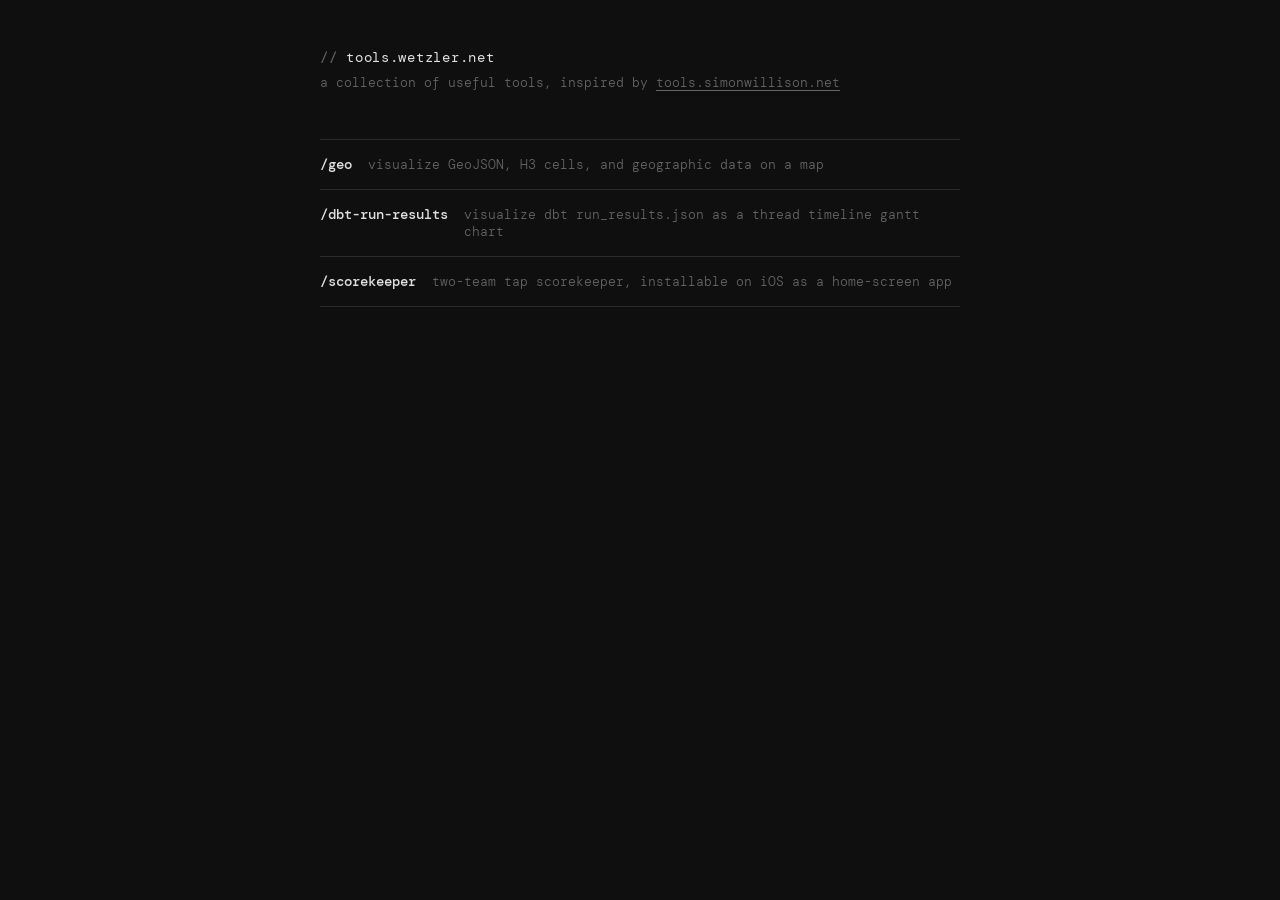
<file: index.html>
<!DOCTYPE html>
<html lang="en">
<head>
  <meta charset="UTF-8">
  <meta name="viewport" content="width=device-width, initial-scale=1.0">
  <title>tools.wetzler.net</title>
  <link rel="stylesheet" href="/common.css">
  <style>
    body {
      min-height: 100vh;
      display: flex;
      flex-direction: column;
      padding: 48px 24px;
    }

    header {
      max-width: 640px;
      margin: 0 auto 48px;
      width: 100%;
    }

    main {
      max-width: 640px;
      margin: 0 auto;
      width: 100%;
      flex: 1;
    }

    .tool-list {
      list-style: none;
      border-top: 1px solid var(--border);
    }

    .tool-list li {
      border-bottom: 1px solid var(--border);
    }

    .tool-list a {
      display: flex;
      align-items: baseline;
      gap: 16px;
      padding: 16px 0;
      text-decoration: none;
      color: var(--text);
      transition: color 0.15s;
    }

    .tool-list a:hover {
      color: var(--accent);
    }

    .tool-list a:hover .tool-path {
      color: var(--accent);
    }

    .tool-path {
      font-size: 0.85rem;
      font-weight: 500;
      color: var(--text);
      white-space: nowrap;
      transition: color 0.15s;
    }

    .tool-desc {
      font-size: 0.8rem;
      color: var(--muted);
      font-weight: 300;
    }

    footer {
      max-width: 640px;
      margin: 48px auto 0;
      width: 100%;
      font-size: 0.75rem;
      color: var(--muted);
    }
  </style>
</head>
<body>
  <header>
    <h1>// <span>tools.wetzler.net</span></h1>
    <p class="subtitle">a collection of useful tools, inspired by <a href="https://tools.simonwillison.net/">tools.simonwillison.net</a></p>
  </header>

  <main>
    <ul class="tool-list">
      <li>
        <a href="/geo/">
          <span class="tool-path">/geo</span>
          <span class="tool-desc">visualize GeoJSON, H3 cells, and geographic data on a map</span>
        </a>
      </li>
      <li>
        <a href="/dbt-run-results/">
          <span class="tool-path">/dbt-run-results</span>
          <span class="tool-desc">visualize dbt run_results.json as a thread timeline gantt chart</span>
        </a>
      </li>
      <li>
        <a href="/scorekeeper/">
          <span class="tool-path">/scorekeeper</span>
          <span class="tool-desc">two-team tap scorekeeper, installable on iOS as a home-screen app</span>
        </a>
      </li>
    </ul>
  </main>

</body>
</html>
</file>
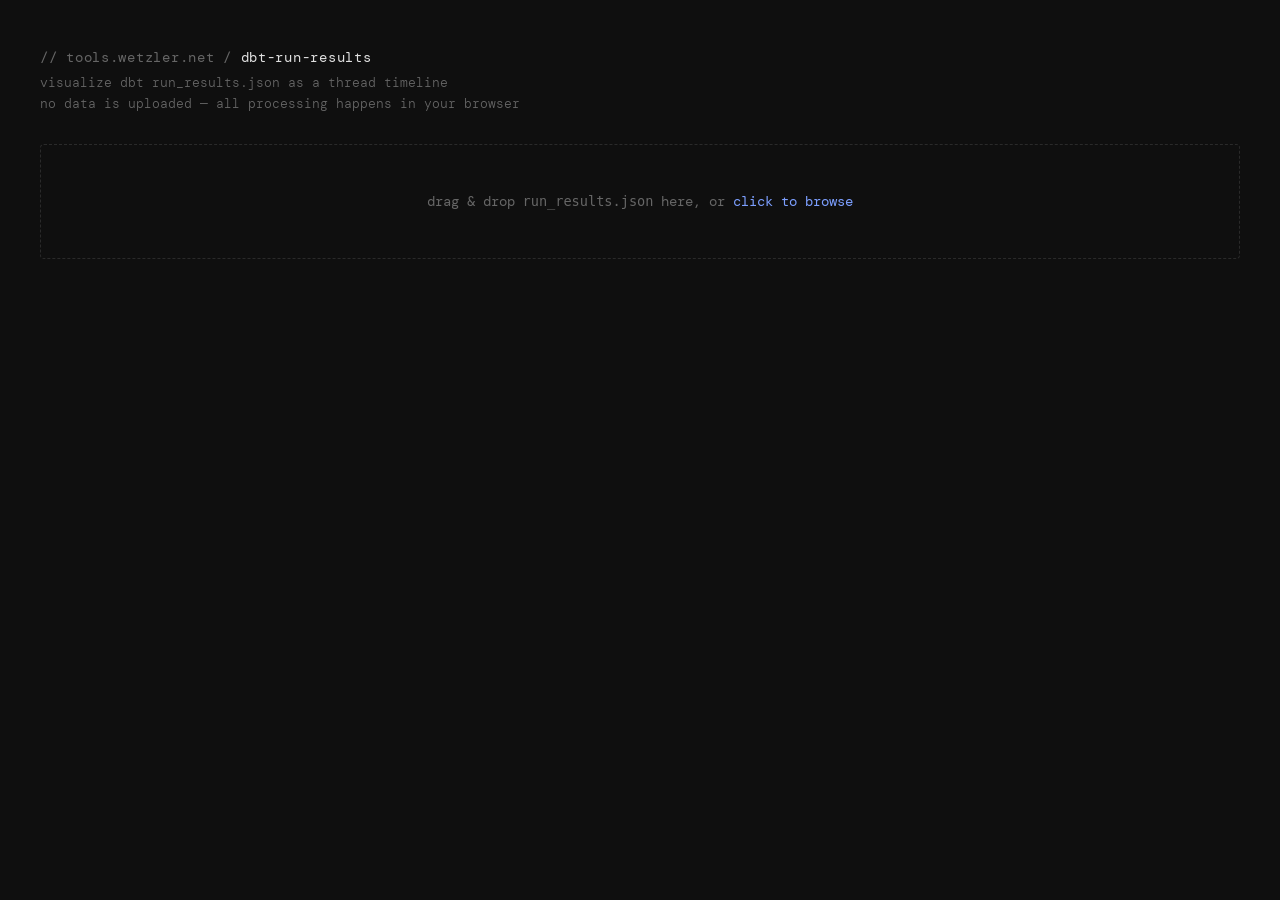
<file: dbt-run-results/index.html>
<!DOCTYPE html>
<html lang="en">
<head>
  <meta charset="UTF-8">
  <meta name="viewport" content="width=device-width, initial-scale=1.0">
  <title>dbt run results — tools.wetzler.net</title>
  <link rel="stylesheet" href="/common.css">
  <style>
    body {
      min-height: 100vh;
      display: flex;
      flex-direction: column;
      padding: 48px 24px;
      gap: 32px;
    }

    header {
      max-width: 1200px;
      margin: 0 auto;
      width: 100%;
    }

    main {
      max-width: 1200px;
      margin: 0 auto;
      width: 100%;
      flex: 1;
      display: flex;
      flex-direction: column;
      gap: 24px;
    }

    /* Upload zone */
    .upload-zone {
      border: 1px dashed var(--border);
      border-radius: 4px;
      padding: 48px 24px;
      text-align: center;
      cursor: pointer;
      transition: border-color 0.15s, background 0.15s;
      color: var(--muted);
      font-size: 0.85rem;
    }

    .upload-zone:hover,
    .upload-zone.drag-over {
      border-color: var(--accent);
      background: rgba(124, 159, 255, 0.04);
      color: var(--text);
    }

    .upload-zone.compact {
      padding: 8px 16px;
      font-size: 0.75rem;
      text-align: left;
    }

    .upload-zone input[type="file"] { display: none; }

    /* Error message */
    .error-msg {
      color: #ff6b6b;
      font-size: 0.8rem;
      display: none;
    }

    .error-msg.visible { display: block; }

    /* Chart container */
    .chart-container {
      display: none;
      flex-direction: column;
      gap: 0;
    }

    .chart-container.visible { display: flex; }

    .chart-header {
      display: flex;
      align-items: baseline;
      justify-content: space-between;
      margin-bottom: 12px;
    }

    .chart-title {
      font-size: 0.85rem;
      color: var(--text);
    }

    .chart-meta {
      font-size: 0.75rem;
      color: var(--muted);
    }

    /* Canvas wrapper — threads scroll, axis sticks */
    .canvas-wrapper {
      position: relative;
      border: 1px solid var(--border);
      border-radius: 4px;
      overflow: hidden;
    }

    .canvas-scroll {
      overflow-y: auto;
      overflow-x: hidden;
      max-height: 600px;
    }

    canvas#chart {
      display: block;
      width: 100%;
    }

    canvas#axis {
      display: block;
      width: 100%;
      border-top: 1px solid var(--border);
    }

    /* Tooltip */
    #tooltip {
      position: fixed;
      background: var(--surface);
      border: 1px solid var(--border);
      border-radius: 4px;
      padding: 10px 12px;
      font-size: 0.75rem;
      color: var(--text);
      pointer-events: none;
      display: none;
      z-index: 100;
      max-width: 280px;
      line-height: 1.6;
    }

    #tooltip.visible { display: block; }

    .tt-name { font-weight: 500; margin-bottom: 4px; word-break: break-all; }
    .tt-badges { display: flex; gap: 6px; margin-bottom: 6px; flex-wrap: wrap; }
    .tt-badge {
      font-size: 0.7rem;
      padding: 1px 6px;
      border-radius: 2px;
      background: var(--bg);
      border: 1px solid var(--border);
    }
    .tt-row { color: var(--muted); }
    .tt-row span { color: var(--text); }
    .tt-bottleneck { color: #ffd700; margin-top: 4px; }

    /* Legend */
    .legend {
      display: none;
      flex-wrap: wrap;
      gap: 16px;
      font-size: 0.75rem;
      color: var(--muted);
      padding-top: 8px;
    }

    .legend.visible { display: flex; }

    .legend-item {
      display: flex;
      align-items: center;
      gap: 6px;
    }

    .legend-swatch {
      width: 14px;
      height: 14px;
      border-radius: 2px;
      flex-shrink: 0;
    }
  </style>
</head>
<body>
  <header>
    <h1>// <a href="/">tools.wetzler.net</a> / <span>dbt-run-results</span></h1>
    <p class="subtitle">visualize dbt run_results.json as a thread timeline</p>
    <p class="subtitle" style="margin-top:4px">no data is uploaded &mdash; all processing happens in your browser</p>
  </header>

  <main>
    <div class="upload-zone" id="uploadZone">
      <input type="file" id="fileInput" accept=".json,application/json">
      <p class="upload-hint-full">drag &amp; drop <code>run_results.json</code> here, or <span style="color:var(--accent);cursor:pointer">click to browse</span></p>
      <p class="upload-hint-compact" style="display:none">load a different <code>run_results.json</code></p>
    </div>

    <p class="error-msg" id="errorMsg"></p>

    <div class="chart-container" id="chartContainer">
      <div class="chart-header">
        <span class="chart-title" id="chartTitle">run results</span>
        <span class="chart-meta" id="chartMeta"></span>
      </div>
      <div class="canvas-wrapper">
        <div class="canvas-scroll" id="canvasScroll">
          <canvas id="chart"></canvas>
        </div>
        <canvas id="axis"></canvas>
      </div>
    </div>

    <div class="legend" id="legend"></div>

    <div id="tooltip">
      <div class="tt-name" id="ttName"></div>
      <div class="tt-badges" id="ttBadges"></div>
      <div class="tt-row">duration: <span id="ttDuration"></span></div>
      <div class="tt-row" id="ttCompileRow">compile: <span id="ttCompile"></span></div>
      <div class="tt-row" id="ttExecuteRow">execute: <span id="ttExecute"></span></div>
      <div class="tt-bottleneck" id="ttBottleneck"></div>
    </div>
  </main>

  <script>
    // --- State ---
    let barRects = []; // [{node, x, y, w, h}] for hit testing
    let lastRenderArgs = null;

    // --- DOM refs ---
    const uploadZone = document.getElementById('uploadZone');
    const fileInput  = document.getElementById('fileInput');
    const errorMsg   = document.getElementById('errorMsg');

    // --- Upload zone interactions ---
    uploadZone.addEventListener('click', () => fileInput.click());

    uploadZone.addEventListener('dragover', e => {
      e.preventDefault();
      uploadZone.classList.add('drag-over');
    });

    uploadZone.addEventListener('dragleave', () => {
      uploadZone.classList.remove('drag-over');
    });

    uploadZone.addEventListener('drop', e => {
      e.preventDefault();
      uploadZone.classList.remove('drag-over');
      const file = e.dataTransfer.files[0];
      if (file) loadFile(file);
    });

    fileInput.addEventListener('change', e => {
      if (e.target.files[0]) loadFile(e.target.files[0]);
    });

    function showError(msg) {
      errorMsg.textContent = msg;
      errorMsg.classList.add('visible');
    }

    function clearError() {
      errorMsg.textContent = '';
      errorMsg.classList.remove('visible');
    }

    function loadFile(file) {
      clearError();
      const reader = new FileReader();
      reader.onload = e => {
        try {
          const data = JSON.parse(e.target.result);
          processRunResults(data);
        } catch (err) {
          showError('Failed to parse JSON: ' + err.message);
        }
      };
      reader.onerror = () => showError('Failed to read file.');
      reader.readAsText(file);
    }

    // --- Constants ---
    const NODE_COLORS = {
      model:    '#7c9fff',
      test:     '#6fcf97',
      snapshot: '#bb8fce',
      seed:     '#e6a96a',
      source:   '#5bb8c4',
      analysis: '#f0d080',
      default:  '#888888',
    };

    const ROW_H   = 32;  // px per thread row
    const ROW_GAP = 4;   // px gap between rows
    const LABEL_W = 88;  // px for thread label column

    function parseTimestamp(s) {
      return new Date(s).getTime();
    }

    function getNodeType(uniqueId) {
      const prefix = uniqueId.split('.')[0];
      return prefix || 'default';
    }

    function getNodeName(uniqueId) {
      const parts = uniqueId.split('.');
      return parts.length >= 3 ? parts.slice(2).join('.') : uniqueId;
    }

    function getTimingBreakdown(timingArr) {
      let compile = null, execute = null;
      for (const t of (timingArr || [])) {
        const dur = (parseTimestamp(t.completed_at) - parseTimestamp(t.started_at)) / 1000;
        if (t.name === 'compile') compile = dur;
        if (t.name === 'execute') execute = dur;
      }
      return { compile, execute };
    }

    function processRunResults(data) {
      if (!data.results || !Array.isArray(data.results)) {
        showError('Invalid run_results.json: missing "results" array.');
        return;
      }

      const nodes = [];
      for (const r of data.results) {
        if (!r.timing || r.timing.length === 0) continue;

        const startedAt   = Math.min(...r.timing.map(t => parseTimestamp(t.started_at)));
        const completedAt = Math.max(...r.timing.map(t => parseTimestamp(t.completed_at)));

        if (!isFinite(startedAt) || !isFinite(completedAt)) continue;

        const { compile, execute } = getTimingBreakdown(r.timing);

        nodes.push({
          uniqueId:      r.unique_id,
          name:          getNodeName(r.unique_id),
          type:          getNodeType(r.unique_id),
          status:        r.status || 'success',
          threadId:      r.thread_id || 'thread-1',
          startedAt,
          completedAt,
          executionTime: r.execution_time != null ? r.execution_time : (completedAt - startedAt) / 1000,
          compile,
          execute,
        });
      }

      if (nodes.length === 0) {
        showError('No timed results found in this file.');
        return;
      }

      const runStart   = Math.min(...nodes.map(n => n.startedAt));
      const runEnd     = Math.max(...nodes.map(n => n.completedAt));
      const totalDurMs = runEnd - runStart;

      if (totalDurMs === 0) {
        showError('All nodes have identical timestamps — cannot draw timeline.');
        return;
      }

      const threadIds = [...new Set(nodes.map(n => n.threadId))].sort((a, b) =>
        a.localeCompare(b, undefined, { numeric: true })
      );

      const times  = nodes.map(n => n.executionTime).sort((a, b) => a - b);
      const p90    = times[Math.floor(times.length * 0.9)];
      const median = times[Math.floor(times.length * 0.5)];
      // Only flag bottlenecks when they're statistically AND practically significant:
      // top 10%, at least 2× the median, and at least 1s absolute
      const bottleneckThreshold = Math.max(p90, median * 2, 1.0);

      const threadEnds = {};
      for (const n of nodes) {
        if (!threadEnds[n.threadId] || n.completedAt > threadEnds[n.threadId]) {
          threadEnds[n.threadId] = n.completedAt;
        }
      }
      const criticalThread = Object.entries(threadEnds).sort((a, b) => b[1] - a[1])[0][0];

      for (const n of nodes) {
        n.isBottleneck = n.executionTime >= bottleneckThreshold;
      }

      const totalSec  = (totalDurMs / 1000).toFixed(1);
      const nodeCount = nodes.length;
      document.getElementById('chartTitle').textContent =
        data.metadata?.generated_at
          ? 'run on ' + new Date(data.metadata.generated_at).toLocaleString()
          : 'run results';
      document.getElementById('chartMeta').textContent =
        `${nodeCount} nodes · ${threadIds.length} threads · ${totalSec}s total`;

      document.getElementById('chartContainer').classList.add('visible');
      document.getElementById('legend').classList.add('visible');

      // Shrink upload zone after successful load
      uploadZone.classList.add('compact');
      uploadZone.querySelector('.upload-hint-full').style.display = 'none';
      uploadZone.querySelector('.upload-hint-compact').style.display = '';

      renderChart({ nodes, threadIds, runStart, totalDurMs, criticalThread });
      renderLegend();
    }

    function renderChart({ nodes, threadIds, runStart, totalDurMs, criticalThread }) {
      lastRenderArgs = { nodes, threadIds, runStart, totalDurMs, criticalThread };

      const canvas  = document.getElementById('chart');
      const wrapper = document.getElementById('canvasScroll');
      const dpr     = window.devicePixelRatio || 1;

      const W      = wrapper.clientWidth || 800;
      const totalH = threadIds.length * (ROW_H + ROW_GAP);

      canvas.width  = W * dpr;
      canvas.height = totalH * dpr;
      canvas.style.width  = W + 'px';
      canvas.style.height = totalH + 'px';

      const ctx = canvas.getContext('2d');
      ctx.scale(dpr, dpr);
      ctx.clearRect(0, 0, W, totalH);

      // Hatch pattern for skipped nodes
      const hatchCanvas = document.createElement('canvas');
      hatchCanvas.width = hatchCanvas.height = 8;
      const hctx = hatchCanvas.getContext('2d');
      hctx.strokeStyle = 'rgba(255,255,255,0.15)';
      hctx.lineWidth = 1;
      hctx.beginPath();
      hctx.moveTo(0, 8);
      hctx.lineTo(8, 0);
      hctx.stroke();
      const hatch = ctx.createPattern(hatchCanvas, 'repeat');

      barRects = [];

      ctx.font = '500 11px "DM Mono", monospace';

      for (let i = 0; i < threadIds.length; i++) {
        const tid          = threadIds[i];
        const rowY         = i * (ROW_H + ROW_GAP);
        const isCriticalRow = tid === criticalThread;

        // Critical thread: highlight entire row with a faint accent strip
        if (isCriticalRow) {
          ctx.fillStyle = 'rgba(124, 159, 255, 0.08)';
          ctx.fillRect(0, rowY, W, ROW_H);
          // Left accent bar
          ctx.fillStyle = '#7c9fff';
          ctx.fillRect(0, rowY, 3, ROW_H);
        }

        // Thread label
        ctx.fillStyle = isCriticalRow ? '#7c9fff' : '#666';
        ctx.fillText(
          tid.replace('Thread-', 't-'),
          6,
          rowY + ROW_H / 2 + 4
        );

        const threadNodes = nodes.filter(n => n.threadId === tid);

        for (const node of threadNodes) {
          const baseColor = NODE_COLORS[node.type] || NODE_COLORS.default;
          const offsetMs  = node.startedAt - runStart;
          const barX      = LABEL_W + (offsetMs / totalDurMs) * (W - LABEL_W);
          const barW      = Math.max(2, (node.executionTime * 1000 / totalDurMs) * (W - LABEL_W));
          const barY      = rowY + 2;
          const barH      = ROW_H - 4;

          const isSkip  = node.status === 'skip';
          const isError = node.status === 'error' || node.status === 'fail';
          const isWarn  = node.status === 'warn';

          if (isSkip) {
            ctx.globalAlpha = 0.3;
            ctx.fillStyle = baseColor;
            ctx.fillRect(barX, barY, barW, barH);
            ctx.globalAlpha = 1;
            ctx.fillStyle = hatch;
            ctx.fillRect(barX, barY, barW, barH);
          } else if (isError) {
            ctx.fillStyle = baseColor;
            ctx.globalAlpha = node.isBottleneck ? 1 : 0.85;
            ctx.fillRect(barX, barY, barW, barH);
            ctx.globalAlpha = 0.35;
            ctx.fillStyle = '#ff4444';
            ctx.fillRect(barX, barY, barW, barH);
            ctx.globalAlpha = 1;
          } else {
            ctx.globalAlpha = node.isBottleneck ? 1 : 0.82;
            ctx.fillStyle = baseColor;
            ctx.fillRect(barX, barY, barW, barH);
            ctx.globalAlpha = 1;
          }

          // Status border (top 2px)
          if (isError) {
            ctx.fillStyle = '#ff4444';
            ctx.fillRect(barX, barY, barW, 2);
          } else if (isWarn) {
            ctx.fillStyle = '#ffd700';
            ctx.fillRect(barX, barY, barW, 2);
          }

          // Bottleneck glyph
          if (node.isBottleneck && barW > 16) {
            ctx.font = '11px sans-serif';
            ctx.fillStyle = '#fff';
            ctx.globalAlpha = 0.9;
            ctx.fillText('⚡', barX + 3, barY + barH / 2 + 4);
            ctx.globalAlpha = 1;
            ctx.font = '500 11px "DM Mono", monospace';
          }

          barRects.push({ node, x: barX, y: barY, w: barW, h: barH });
        }
      }

      renderAxis({ W, totalDurMs });
    }

    function renderAxis({ W, totalDurMs }) {
      const axisCanvas = document.getElementById('axis');
      const dpr        = window.devicePixelRatio || 1;
      const axisH      = 36;

      axisCanvas.width  = W * dpr;
      axisCanvas.height = axisH * dpr;
      axisCanvas.style.width  = W + 'px';
      axisCanvas.style.height = axisH + 'px';

      const ctx = axisCanvas.getContext('2d');
      ctx.scale(dpr, dpr);
      ctx.clearRect(0, 0, W, axisH);
      ctx.fillStyle = '#0f0f0f';
      ctx.fillRect(0, 0, W, axisH);

      const chartW   = W - LABEL_W;
      const totalSec = totalDurMs / 1000;

      const targetTicks   = Math.max(4, Math.floor(chartW / 80));
      const rawInterval   = totalSec / targetTicks;
      const niceIntervals = [0.5, 1, 2, 5, 10, 15, 30, 60, 120, 300, 600];
      const tickInterval  = niceIntervals.find(n => n >= rawInterval) || rawInterval;

      ctx.fillStyle = '#666';
      ctx.font = '10px "DM Mono", monospace';
      ctx.textAlign = 'center';

      for (let t = 0; t <= totalSec; t += tickInterval) {
        const x = LABEL_W + (t / totalSec) * chartW;
        ctx.fillStyle = '#2a2a2a';
        ctx.fillRect(x, 0, 1, 8);
        ctx.fillStyle = '#666';
        ctx.fillText(formatDur(t), x, 24);
      }
      // Always draw end tick
      const endX = LABEL_W + chartW;
      ctx.fillStyle = '#2a2a2a';
      ctx.fillRect(endX, 0, 1, 8);
      ctx.fillStyle = '#666';
      ctx.fillText(formatDur(totalSec), endX, 24);
    }

    function formatDur(sec) {
      if (sec < 60) return sec.toFixed(sec < 10 ? 1 : 0) + 's';
      return Math.floor(sec / 60) + 'm' + (sec % 60 ? Math.floor(sec % 60) + 's' : '');
    }

    window.addEventListener('resize', () => {
      if (!lastRenderArgs) return;
      renderChart(lastRenderArgs);
    });

    // Set up tooltip listeners once at page load — reads barRects global on each event
    (function initTooltip() {
      const canvas  = document.getElementById('chart');
      const tooltip = document.getElementById('tooltip');

      canvas.addEventListener('mousemove', e => {
        if (barRects.length === 0) return;
        const rect = canvas.getBoundingClientRect();
        const mx = e.clientX - rect.left;
        const my = e.clientY - rect.top;

        const hit = barRects.find(b => mx >= b.x && mx <= b.x + b.w && my >= b.y && my <= b.y + b.h);

        if (hit) {
          const n = hit.node;
          document.getElementById('ttName').textContent = n.name;

          const badgesEl = document.getElementById('ttBadges');
          badgesEl.innerHTML = '';

          const typeBadge = document.createElement('span');
          typeBadge.className = 'tt-badge';
          typeBadge.textContent = n.type;
          typeBadge.style.borderColor = NODE_COLORS[n.type] || '#888';
          typeBadge.style.color = NODE_COLORS[n.type] || '#888';
          badgesEl.appendChild(typeBadge);

          const statusBadge = document.createElement('span');
          statusBadge.className = 'tt-badge';
          statusBadge.textContent = n.status;
          badgesEl.appendChild(statusBadge);

          document.getElementById('ttDuration').textContent = n.executionTime.toFixed(2) + 's';

          const compileRow = document.getElementById('ttCompileRow');
          const executeRow = document.getElementById('ttExecuteRow');

          if (n.compile !== null) {
            compileRow.style.display = '';
            document.getElementById('ttCompile').textContent = n.compile.toFixed(2) + 's';
          } else {
            compileRow.style.display = 'none';
          }

          if (n.execute !== null) {
            executeRow.style.display = '';
            document.getElementById('ttExecute').textContent = n.execute.toFixed(2) + 's';
          } else {
            executeRow.style.display = 'none';
          }

          document.getElementById('ttBottleneck').textContent =
            n.isBottleneck ? '⚡ bottleneck (top 10% by duration)' : '';

          // Position tooltip, flip if near viewport edge
          const TIP_OFFSET = 14;
          const tipW = 280;
          const tipH = 120;
          const tx = (e.clientX + TIP_OFFSET + tipW > window.innerWidth)
            ? e.clientX - TIP_OFFSET - tipW
            : e.clientX + TIP_OFFSET;
          const ty = (e.clientY + TIP_OFFSET + tipH > window.innerHeight)
            ? e.clientY - TIP_OFFSET - tipH
            : e.clientY + TIP_OFFSET;
          tooltip.style.left = tx + 'px';
          tooltip.style.top  = ty + 'px';
          tooltip.classList.add('visible');
        } else {
          tooltip.classList.remove('visible');
        }
      });

      canvas.addEventListener('mouseleave', () => {
        tooltip.classList.remove('visible');
      });
    })();

    function renderLegend() {
      const legend = document.getElementById('legend');
      legend.innerHTML = '';

      const types = Object.entries(NODE_COLORS).filter(([k]) => k !== 'default');
      for (const [type, color] of types) {
        const item = document.createElement('div');
        item.className = 'legend-item';
        item.innerHTML = `<div class="legend-swatch" style="background:${color}"></div><span>${type}</span>`;
        legend.appendChild(item);
      }

      const sep = document.createElement('span');
      sep.style.cssText = 'color:var(--border);margin:0 4px';
      sep.textContent = '|';
      legend.appendChild(sep);

      const statuses = [
        { label: 'error/fail', style: 'background:#7c9fff;border-top:2px solid #ff4444' },
        { label: 'warn',       style: 'background:#7c9fff;border-top:2px solid #ffd700' },
        { label: 'skip',       style: 'background:#7c9fff;opacity:0.3' },
        { label: '⚡ bottleneck', style: 'background:#7c9fff;filter:brightness(1.2)' },
      ];

      for (const s of statuses) {
        const item = document.createElement('div');
        item.className = 'legend-item';
        item.innerHTML = `<div class="legend-swatch" style="${s.style}"></div><span>${s.label}</span>`;
        legend.appendChild(item);
      }

      // Critical thread indicator
      const critItem = document.createElement('div');
      critItem.className = 'legend-item';
      critItem.innerHTML = `<div class="legend-swatch" style="background:rgba(124,159,255,0.08);border-left:3px solid #7c9fff"></div><span>critical thread</span>`;
      legend.appendChild(critItem);
    }
  </script>
</body>
</html>
</file>
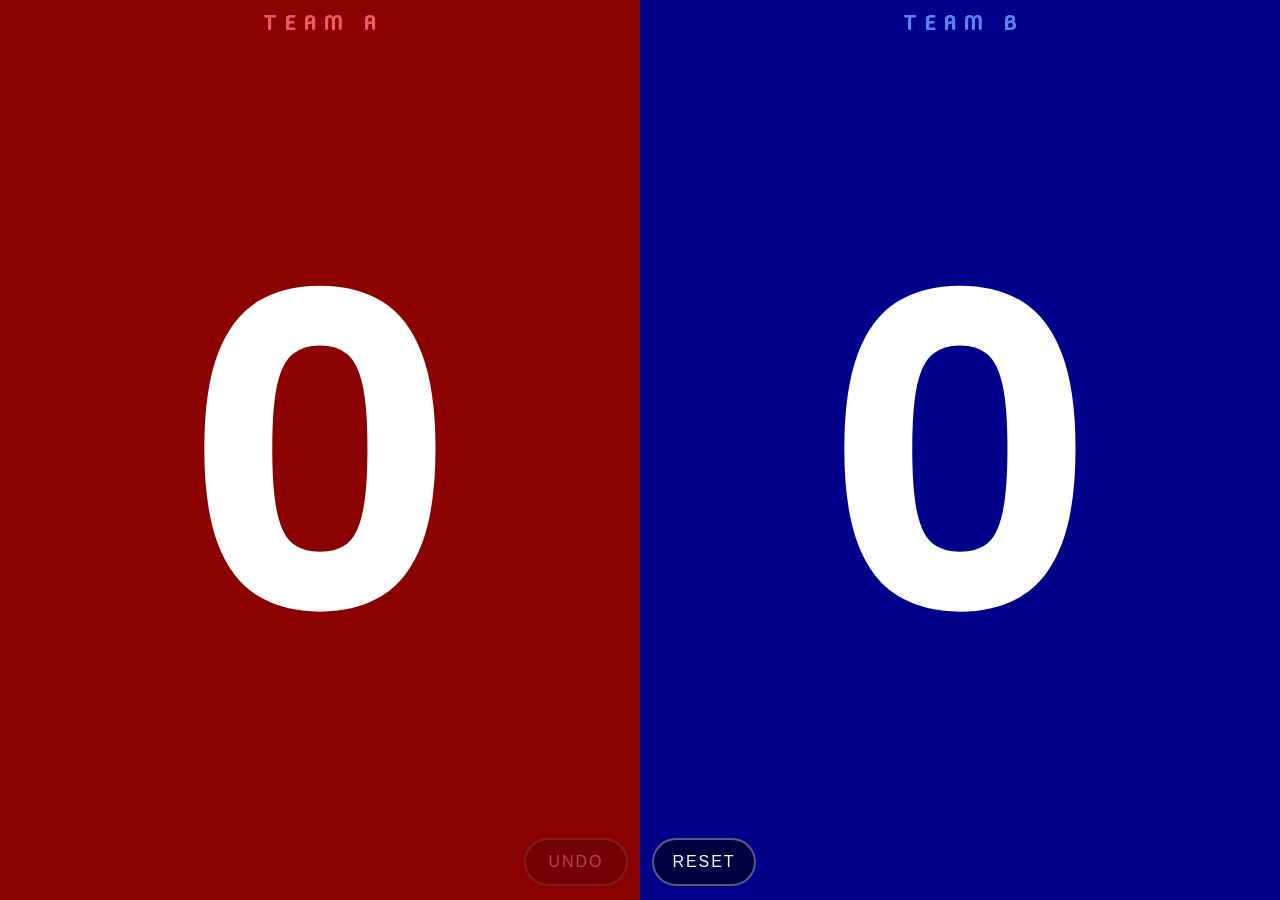
<file: scorekeeper/index.html>
<!doctype html>
<html lang="en">
<head>
<meta charset="utf-8">
<title>Scorekeeper</title>
<meta name="viewport" content="width=device-width, initial-scale=1, maximum-scale=1, user-scalable=no, viewport-fit=cover">
<meta name="theme-color" content="#000000">
<meta name="apple-mobile-web-app-capable" content="yes">
<meta name="apple-mobile-web-app-status-bar-style" content="black">
<meta name="apple-mobile-web-app-title" content="Score">
<meta name="mobile-web-app-capable" content="yes">
<link rel="manifest" href="manifest.webmanifest">
<link rel="apple-touch-icon" href="icon-180.png">
<style>
  @font-face {
    font-family: "Madimi One";
    font-weight: 400;
    font-display: swap;
    src: url("madimione.woff2") format("woff2");
  }
  * { margin: 0; padding: 0; box-sizing: border-box; -webkit-tap-highlight-color: transparent; }
  html, body {
    height: 100%; overflow: hidden;
    background: #000;
    font-family: "Madimi One", ui-rounded, "SF Pro Rounded", "Hiragino Maru Gothic ProN", system-ui, sans-serif;
    font-weight: 400;
    -webkit-user-select: none; user-select: none;
    touch-action: manipulation;
    overscroll-behavior: none;
  }
  #board {
    display: flex; flex-direction: row;
    height: 100%; width: 100%;
  }
  .team {
    flex: 1; position: relative;
    display: flex; align-items: center; justify-content: center;
    border: 0; padding: 0; margin: 0;
    color: #fff; font: inherit; cursor: pointer;
    -webkit-user-select: none; user-select: none;
    transition: filter .08s ease;
  }
  .team:active { filter: brightness(1.25); }
  #teamA { background: #8b0000; }
  #teamB { background: #00008b; }
  .label {
    position: absolute; top: max(env(safe-area-inset-top), 8px); left: 0; right: 0;
    text-align: center; font-size: clamp(12px, 3vmin, 22px);
    letter-spacing: .35em; text-indent: .35em;
    opacity: .85; pointer-events: none; z-index: 1;
  }
  #teamA .label { color: #ff6b6b; }
  #teamB .label { color: #6b9bff; }
  .score {
    line-height: .8; white-space: nowrap;
    font-variant-numeric: tabular-nums;
  }
  #controls {
    position: absolute; left: 0; right: 0; bottom: max(env(safe-area-inset-bottom), 14px);
    display: flex; justify-content: center; gap: 24px; align-items: center;
    pointer-events: none; /* full-width row must not eat taps beside the buttons */
  }
  .ctl {
    pointer-events: auto;
    width: 104px; height: 48px; border-radius: 24px;
    border: 2px solid rgba(255,255,255,.35);
    background: rgba(0,0,0,.55); color: #fff;
    font-size: 16px; letter-spacing: .12em;
    display: flex; align-items: center; justify-content: center;
    cursor: pointer; backdrop-filter: blur(4px);
  }
  .ctl:active { background: rgba(255,255,255,.2); }
  .ctl:disabled { opacity: .3; cursor: default; }
  #reset.armed { background: #b00020; border-color: #ff6b6b; }
  @media (orientation: portrait) {
    #board { flex-direction: column; }
  }
</style>
</head>
<body>
  <div id="board">
    <button id="teamA" class="team" aria-label="Team A, add point">
      <span class="label">TEAM A</span>
      <span class="score" id="scoreA">0</span>
    </button>
    <button id="teamB" class="team" aria-label="Team B, add point">
      <span class="label">TEAM B</span>
      <span class="score" id="scoreB">0</span>
    </button>
  </div>

  <div id="controls">
    <button id="undo" class="ctl" aria-label="Undo last change" disabled>UNDO</button>
    <button id="reset" class="ctl" aria-label="Reset scores">RESET</button>
  </div>

  <!-- ponytail: iOS web has no haptics API; this hidden switch + label.click() fires a
       native tap on iOS 17.4+. Undocumented, may break on an iOS update. No upgrade path
       exists until Safari ships the Vibration API or a real haptics API. -->
  <label id="hapticLabel" for="hapticSwitch" hidden></label>
  <input id="hapticSwitch" type="checkbox" switch hidden>

<script>
const KEY = "scorekeeper.v1";
const el = {
  a: document.getElementById("scoreA"),
  b: document.getElementById("scoreB"),
  undo: document.getElementById("undo"),
  reset: document.getElementById("reset"),
  hapticLabel: document.getElementById("hapticLabel"),
};

let state = load();

function load() {
  try {
    const s = JSON.parse(localStorage.getItem(KEY));
    if (s && Number.isFinite(s.a) && Number.isFinite(s.b) && Array.isArray(s.history)) return s;
  } catch (e) {}
  return { a: 0, b: 0, history: [] };
}

function save() {
  try { localStorage.setItem(KEY, JSON.stringify(state)); } catch (e) {}
}

function render() {
  el.a.textContent = state.a;
  el.b.textContent = state.b;
  el.undo.disabled = state.history.length === 0;
  fitScores();
}

// Landscape (primary use): lock the score to the biggest size that fits a
// 2-digit number, so the digits never jump as the game runs 0->99. Only a
// 3-digit score shrinks to fit. Portrait: just fit whatever's there.
// Pure CSS can't size text to a variable-width box like this.
function fitScores() {
  const landscape = window.innerWidth > window.innerHeight;
  for (const s of [el.a, el.b]) {
    const box = s.parentElement;
    if (!box.clientWidth) return;
    const real = s.textContent;
    s.textContent = landscape && real.length <= 2 ? "88" : real;
    s.style.fontSize = "100px";
    // width margin clears the iPhone landscape notch; height can run close
    const scale = Math.min(box.clientWidth * 0.85 / s.scrollWidth, box.clientHeight * 0.96 / s.scrollHeight);
    s.textContent = real;
    s.style.fontSize = (100 * scale) + "px";
  }
}
window.addEventListener("resize", fitScores);

function haptic() {
  // Android / anything with the Vibration API
  if (navigator.vibrate) navigator.vibrate(12);
  // iOS 17.4+ fallback — see ponytail note above
  try { el.hapticLabel.click(); } catch (e) {}
}

function pushHistory() {
  state.history.push([state.a, state.b]);
  if (state.history.length > 200) state.history.shift();
}

function addPoint(team) {
  pushHistory();
  state[team]++;
  commit();
  haptic();
}

function undo() {
  const prev = state.history.pop();
  if (!prev) return;
  [state.a, state.b] = prev;
  commit();
}

// Two-tap confirm instead of confirm() — that dialog is silently blocked in
// some standalone-PWA / in-app-browser contexts. Tap RESET once to arm, again
// within 3s to reset. Any score/undo action disarms it.
let resetTimer = null;
function armReset() {
  if (state.a === 0 && state.b === 0) return;
  if (el.reset.classList.contains("armed")) { disarmReset(); doReset(); return; }
  el.reset.classList.add("armed");
  el.reset.textContent = "SURE?";
  resetTimer = setTimeout(disarmReset, 3000);
}
function disarmReset() {
  clearTimeout(resetTimer);
  el.reset.classList.remove("armed");
  el.reset.textContent = "RESET";
}
function doReset() {
  pushHistory();
  state.a = 0;
  state.b = 0;
  commit();
}

function commit() {
  disarmReset();
  render();
  save();
}

document.getElementById("teamA").addEventListener("click", () => addPoint("a"));
document.getElementById("teamB").addEventListener("click", () => addPoint("b"));
el.undo.addEventListener("click", undo);
el.reset.addEventListener("click", armReset);

render();
if (document.fonts) document.fonts.ready.then(fitScores);

if ("serviceWorker" in navigator) {
  navigator.serviceWorker.register("sw.js").catch(() => {});
}

// ---- self-check: run with ?test in the URL ----
if (location.search.includes("test")) {
  const savedLS = localStorage.getItem(KEY);
  state = { a: 0, b: 0, history: [] };
  addPoint("a"); addPoint("b"); addPoint("b");      // 1-2
  console.assert(state.a === 1 && state.b === 2, "after adds");
  undo();                                            // 1-1
  console.assert(state.a === 1 && state.b === 1, "after undo");
  armReset();                                        // arm only, no change
  console.assert(state.a === 1 && state.b === 1, "arm does not reset");
  armReset();                                        // 0-0
  console.assert(state.a === 0 && state.b === 0, "second tap resets");
  undo();                                            // back to 1-1
  console.assert(state.a === 1 && state.b === 1, "undo restores reset");
  fitScores();
  console.assert(/^\d+(\.\d+)?px$/.test(el.a.style.fontSize), "fitScores set a px size");
  if (savedLS === null) localStorage.removeItem(KEY); else localStorage.setItem(KEY, savedLS);
  state = load();
  render();
  console.log("self-check passed");
}
</script>
</body>
</html>
</file>
<file: common.css>
@import url('https://fonts.googleapis.com/css2?family=DM+Mono:wght@300;400;500&display=swap');

*, *::before, *::after { box-sizing: border-box; margin: 0; padding: 0; }

:root {
  --bg: #0f0f0f;
  --surface: #1a1a1a;
  --border: #2a2a2a;
  --text: #e0e0e0;
  --muted: #666;
  --accent: #7c9fff;
}

body {
  background: var(--bg);
  color: var(--text);
  font-family: 'DM Mono', monospace;
}

header h1 {
  font-size: 0.9rem;
  font-weight: 400;
  color: var(--muted);
  letter-spacing: 0.05em;
}

header h1 a { color: var(--muted); text-decoration: none; }
header h1 a:hover { color: var(--accent); }
header h1 span { color: var(--text); }

.subtitle {
  margin-top: 8px;
  font-size: 0.8rem;
  font-weight: 300;
  color: var(--muted);
}

.subtitle a {
  color: var(--muted);
  text-decoration: underline;
  text-underline-offset: 3px;
}

.subtitle a:hover {
  color: var(--accent);
}
</file>
